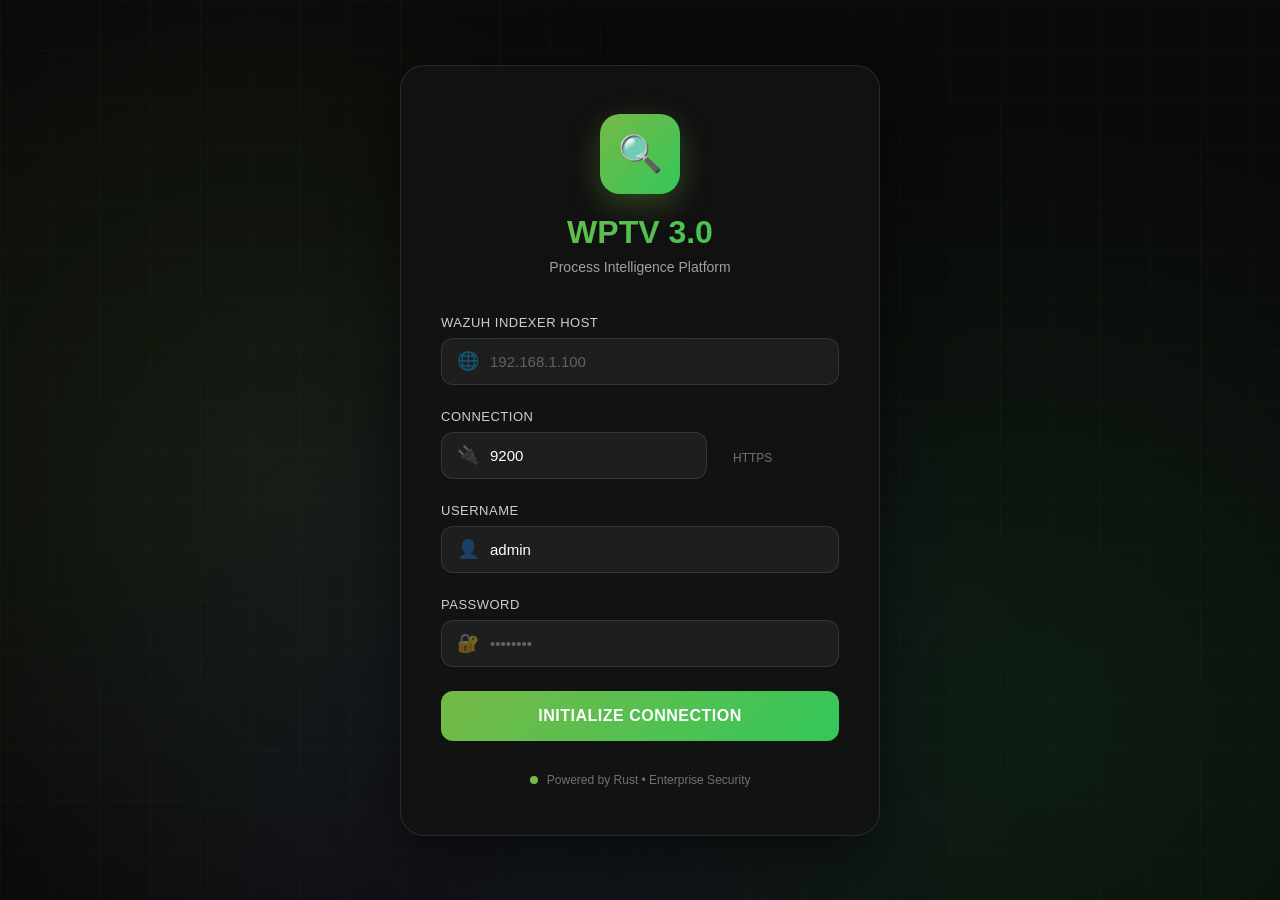
<file: templates/login.html>
<!DOCTYPE html>
<html lang="en">
<head>
    <meta charset="UTF-8">
    <meta name="viewport" content="width=device-width, initial-scale=1.0">
    <title>WPTV 3.0 - Process Intelligence Platform</title>
    <style>
        * {
            margin: 0;
            padding: 0;
            box-sizing: border-box;
        }

        body {
            font-family: 'Inter', -apple-system, BlinkMacSystemFont, 'Segoe UI', sans-serif;
            background: #0a0a0a;
            color: #ffffff;
            min-height: 100vh;
            display: flex;
            align-items: center;
            justify-content: center;
            overflow: hidden;
        }

        /* Animated background inspired by GeForce NOW */
        .bg-animation {
            position: fixed;
            top: 0;
            left: 0;
            width: 100%;
            height: 100%;
            background: radial-gradient(circle at 20% 50%, rgba(118, 185, 71, 0.1) 0%, transparent 50%),
                        radial-gradient(circle at 80% 80%, rgba(52, 199, 89, 0.1) 0%, transparent 50%),
                        radial-gradient(circle at 40% 80%, rgba(88, 86, 214, 0.1) 0%, transparent 50%);
            animation: pulse 8s ease-in-out infinite;
        }

        @keyframes pulse {
            0%, 100% { opacity: 0.3; }
            50% { opacity: 0.6; }
        }

        .grid-overlay {
            position: fixed;
            top: 0;
            left: 0;
            width: 100%;
            height: 100%;
            background-image:
                linear-gradient(rgba(118, 185, 71, 0.03) 1px, transparent 1px),
                linear-gradient(90deg, rgba(118, 185, 71, 0.03) 1px, transparent 1px);
            background-size: 50px 50px;
            animation: gridMove 20s linear infinite;
        }

        @keyframes gridMove {
            0% { transform: translate(0, 0); }
            100% { transform: translate(50px, 50px); }
        }

        .login-container {
            position: relative;
            z-index: 10;
            width: 90%;
            max-width: 480px;
            background: rgba(18, 18, 18, 0.95);
            backdrop-filter: blur(20px);
            border-radius: 24px;
            border: 1px solid rgba(255, 255, 255, 0.1);
            padding: 48px 40px;
            box-shadow: 0 20px 60px rgba(0, 0, 0, 0.5);
        }

        .logo-section {
            text-align: center;
            margin-bottom: 40px;
        }

        .logo-icon {
            width: 80px;
            height: 80px;
            margin: 0 auto 20px;
            background: linear-gradient(135deg, #76b947 0%, #34c759 100%);
            border-radius: 20px;
            display: flex;
            align-items: center;
            justify-content: center;
            font-size: 36px;
            box-shadow: 0 10px 30px rgba(118, 185, 71, 0.3);
        }

        h1 {
            font-size: 32px;
            font-weight: 700;
            background: linear-gradient(135deg, #76b947 0%, #34c759 100%);
            -webkit-background-clip: text;
            -webkit-text-fill-color: transparent;
            background-clip: text;
            margin-bottom: 8px;
        }

        .subtitle {
            color: rgba(255, 255, 255, 0.6);
            font-size: 14px;
            font-weight: 400;
        }

        .form-group {
            margin-bottom: 24px;
        }

        .form-group label {
            display: block;
            margin-bottom: 8px;
            color: rgba(255, 255, 255, 0.8);
            font-size: 13px;
            font-weight: 500;
            text-transform: uppercase;
            letter-spacing: 0.5px;
        }

        .input-wrapper {
            position: relative;
        }

        .input-icon {
            position: absolute;
            left: 16px;
            top: 50%;
            transform: translateY(-50%);
            color: rgba(255, 255, 255, 0.4);
            font-size: 18px;
        }

        input {
            width: 100%;
            padding: 14px 16px 14px 48px;
            background: rgba(255, 255, 255, 0.05);
            border: 1px solid rgba(255, 255, 255, 0.1);
            border-radius: 12px;
            color: #ffffff;
            font-size: 15px;
            transition: all 0.3s ease;
        }

        input:focus {
            outline: none;
            background: rgba(255, 255, 255, 0.08);
            border-color: #76b947;
            box-shadow: 0 0 0 3px rgba(118, 185, 71, 0.1);
        }

        input::placeholder {
            color: rgba(255, 255, 255, 0.3);
        }

        .input-row {
            display: grid;
            grid-template-columns: 1fr 120px;
            gap: 12px;
        }

        .btn-connect {
            width: 100%;
            padding: 16px;
            background: linear-gradient(135deg, #76b947 0%, #34c759 100%);
            border: none;
            border-radius: 12px;
            color: #ffffff;
            font-size: 16px;
            font-weight: 600;
            cursor: pointer;
            transition: all 0.3s ease;
            text-transform: uppercase;
            letter-spacing: 0.5px;
            position: relative;
            overflow: hidden;
        }

        .btn-connect::before {
            content: '';
            position: absolute;
            top: 0;
            left: -100%;
            width: 100%;
            height: 100%;
            background: linear-gradient(90deg, transparent, rgba(255,255,255,0.2), transparent);
            transition: left 0.5s;
        }

        .btn-connect:hover::before {
            left: 100%;
        }

        .btn-connect:hover {
            transform: translateY(-2px);
            box-shadow: 0 10px 30px rgba(118, 185, 71, 0.4);
        }

        .btn-connect:active {
            transform: translateY(0);
        }

        .btn-connect:disabled {
            opacity: 0.5;
            cursor: not-allowed;
            transform: none;
        }

        .alert {
            padding: 14px 16px;
            border-radius: 12px;
            margin-bottom: 24px;
            display: none;
            font-size: 14px;
            animation: slideDown 0.3s ease;
        }

        @keyframes slideDown {
            from { opacity: 0; transform: translateY(-10px); }
            to { opacity: 1; transform: translateY(0); }
        }

        .alert-error {
            background: rgba(239, 68, 68, 0.15);
            border: 1px solid rgba(239, 68, 68, 0.3);
            color: #fca5a5;
        }

        .alert-success {
            background: rgba(52, 199, 89, 0.15);
            border: 1px solid rgba(52, 199, 89, 0.3);
            color: #86efac;
        }

        .loading {
            display: none;
            text-align: center;
            margin-top: 24px;
        }

        .loading-spinner {
            width: 40px;
            height: 40px;
            border: 3px solid rgba(255, 255, 255, 0.1);
            border-top-color: #76b947;
            border-radius: 50%;
            animation: spin 0.8s linear infinite;
            margin: 0 auto 12px;
        }

        @keyframes spin {
            to { transform: rotate(360deg); }
        }

        .loading-text {
            color: rgba(255, 255, 255, 0.6);
            font-size: 14px;
        }

        .footer {
            margin-top: 32px;
            text-align: center;
            color: rgba(255, 255, 255, 0.4);
            font-size: 12px;
        }

        .status-indicator {
            display: inline-block;
            width: 8px;
            height: 8px;
            background: #76b947;
            border-radius: 50%;
            margin-right: 6px;
            animation: blink 2s ease-in-out infinite;
        }

        @keyframes blink {
            0%, 100% { opacity: 1; }
            50% { opacity: 0.3; }
        }

        /* Responsive */
        @media (max-width: 600px) {
            .login-container {
                padding: 32px 24px;
            }

            h1 {
                font-size: 26px;
            }
        }
    </style>
</head>
<body>
    <div class="bg-animation"></div>
    <div class="grid-overlay"></div>

    <div class="login-container">
        <div class="logo-section">
            <div class="logo-icon">🔍</div>
            <h1>WPTV 3.0</h1>
            <p class="subtitle">Process Intelligence Platform</p>
        </div>

        <div id="alert" class="alert"></div>

        <form id="loginForm">
            <div class="form-group">
                <label>Wazuh Indexer Host</label>
                <div class="input-wrapper">
                    <span class="input-icon">🌐</span>
                    <input type="text" id="indexerHost" placeholder="192.168.1.100" required>
                </div>
            </div>

            <div class="form-group">
                <label>Connection</label>
                <div class="input-row">
                    <div class="input-wrapper">
                        <span class="input-icon">🔌</span>
                        <input type="number" id="indexerPort" value="9200" required>
                    </div>
                    <div style="display: flex; align-items: flex-end;">
                        <span style="color: rgba(255,255,255,0.4); font-size: 12px; padding: 14px;">HTTPS</span>
                    </div>
                </div>
            </div>

            <div class="form-group">
                <label>Username</label>
                <div class="input-wrapper">
                    <span class="input-icon">👤</span>
                    <input type="text" id="username" placeholder="admin" value="admin" required>
                </div>
            </div>

            <div class="form-group">
                <label>Password</label>
                <div class="input-wrapper">
                    <span class="input-icon">🔐</span>
                    <input type="password" id="password" placeholder="••••••••" required>
                </div>
            </div>

            <button type="submit" id="connectBtn" class="btn-connect">
                Initialize Connection
            </button>
        </form>

        <div class="loading" id="loading">
            <div class="loading-spinner"></div>
            <p class="loading-text">Establishing secure connection...</p>
        </div>

        <div class="footer">
            <span class="status-indicator"></span>
            Powered by Rust • Enterprise Security
        </div>
    </div>

    <script>
        const form = document.getElementById('loginForm');
        const alert = document.getElementById('alert');
        const loading = document.getElementById('loading');
        const connectBtn = document.getElementById('connectBtn');

        function showAlert(message, type) {
            alert.className = `alert alert-${type}`;
            alert.textContent = message;
            alert.style.display = 'block';

            setTimeout(() => {
                alert.style.display = 'none';
            }, 5000);
        }

        form.addEventListener('submit', async (e) => {
            e.preventDefault();

            const data = {
                indexer_host: document.getElementById('indexerHost').value.trim(),
                indexer_port: parseInt(document.getElementById('indexerPort').value),
                username: document.getElementById('username').value.trim(),
                password: document.getElementById('password').value
            };

            connectBtn.disabled = true;
            loading.style.display = 'block';
            form.style.display = 'none';

            try {
                const response = await fetch('/api/auth/login', {
                    method: 'POST',
                    headers: { 'Content-Type': 'application/json' },
                    body: JSON.stringify(data)
                });

                const result = await response.json();

                if (result.success) {
                    showAlert('Connection established! Redirecting...', 'success');
                    setTimeout(() => window.location.href = '/dashboard', 1000);
                } else {
                    throw new Error(result.error || 'Connection failed');
                }
            } catch (error) {
                loading.style.display = 'none';
                form.style.display = 'block';
                connectBtn.disabled = false;
                showAlert(error.message, 'error');
            }
        });
    </script>
</body>
</html>
</file>
